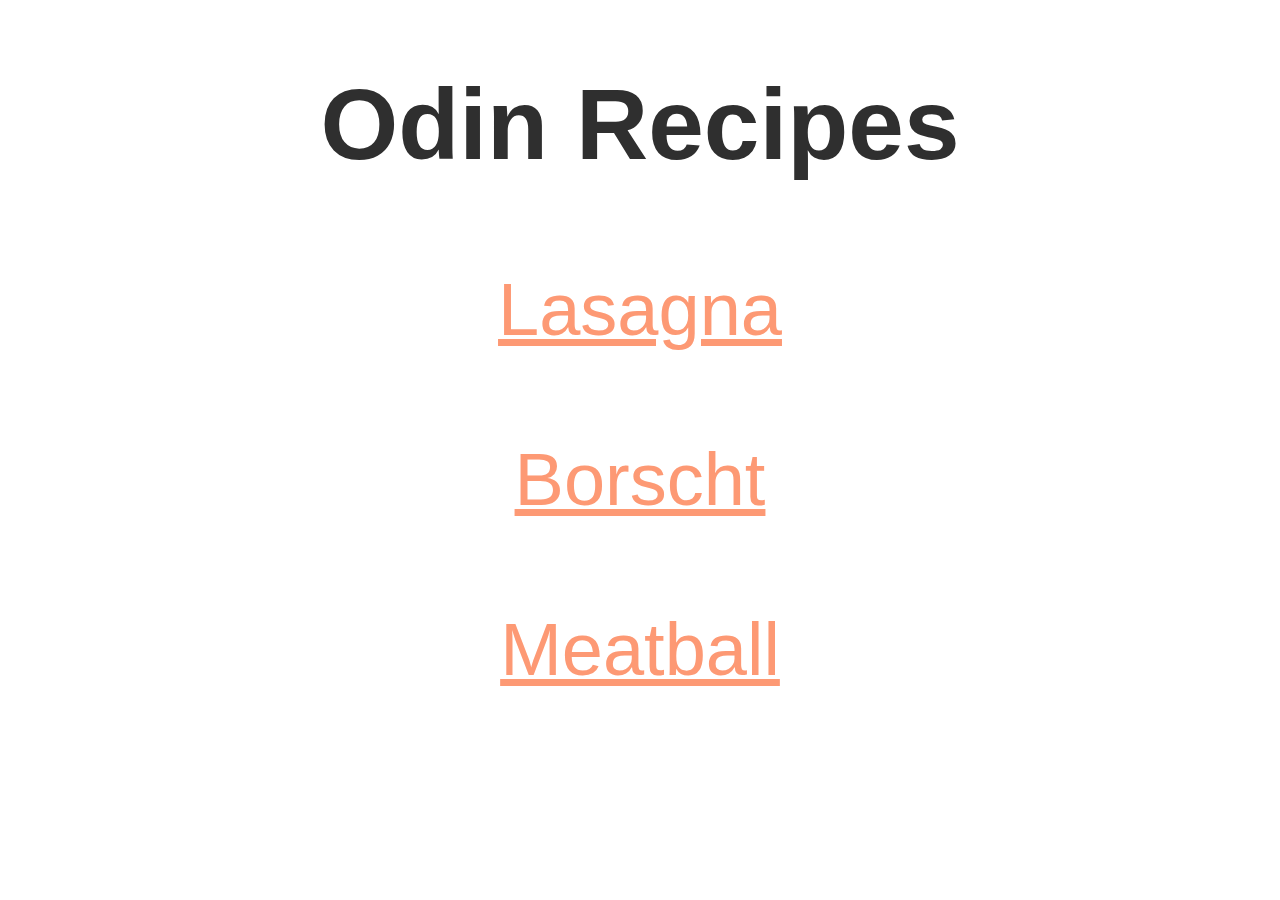
<file: index.html>
<!DOCTYPE html>
<html lang="en">
<head>
    <meta charset="UTF-8">
    <meta http-equiv="X-UA-Compatible" content="IE=edge">
    <meta name="viewport" content="width=device-width, initial-scale=1.0">
    <link rel="stylesheet" href="./style.css">
    <title>Odin Recipes</title>
</head>
<body>
    <h1>Odin Recipes</h1>
    <ul></ul>
    <li><a href="recipes/lasagna.html">Lasagna</a></li>
    <li><a href="recipes/borscht.html">Borscht</a></li>
    <li><a href="recipes/meatball.html">Meatball</a></li>
    </ul>
</body>
</html>
</file>
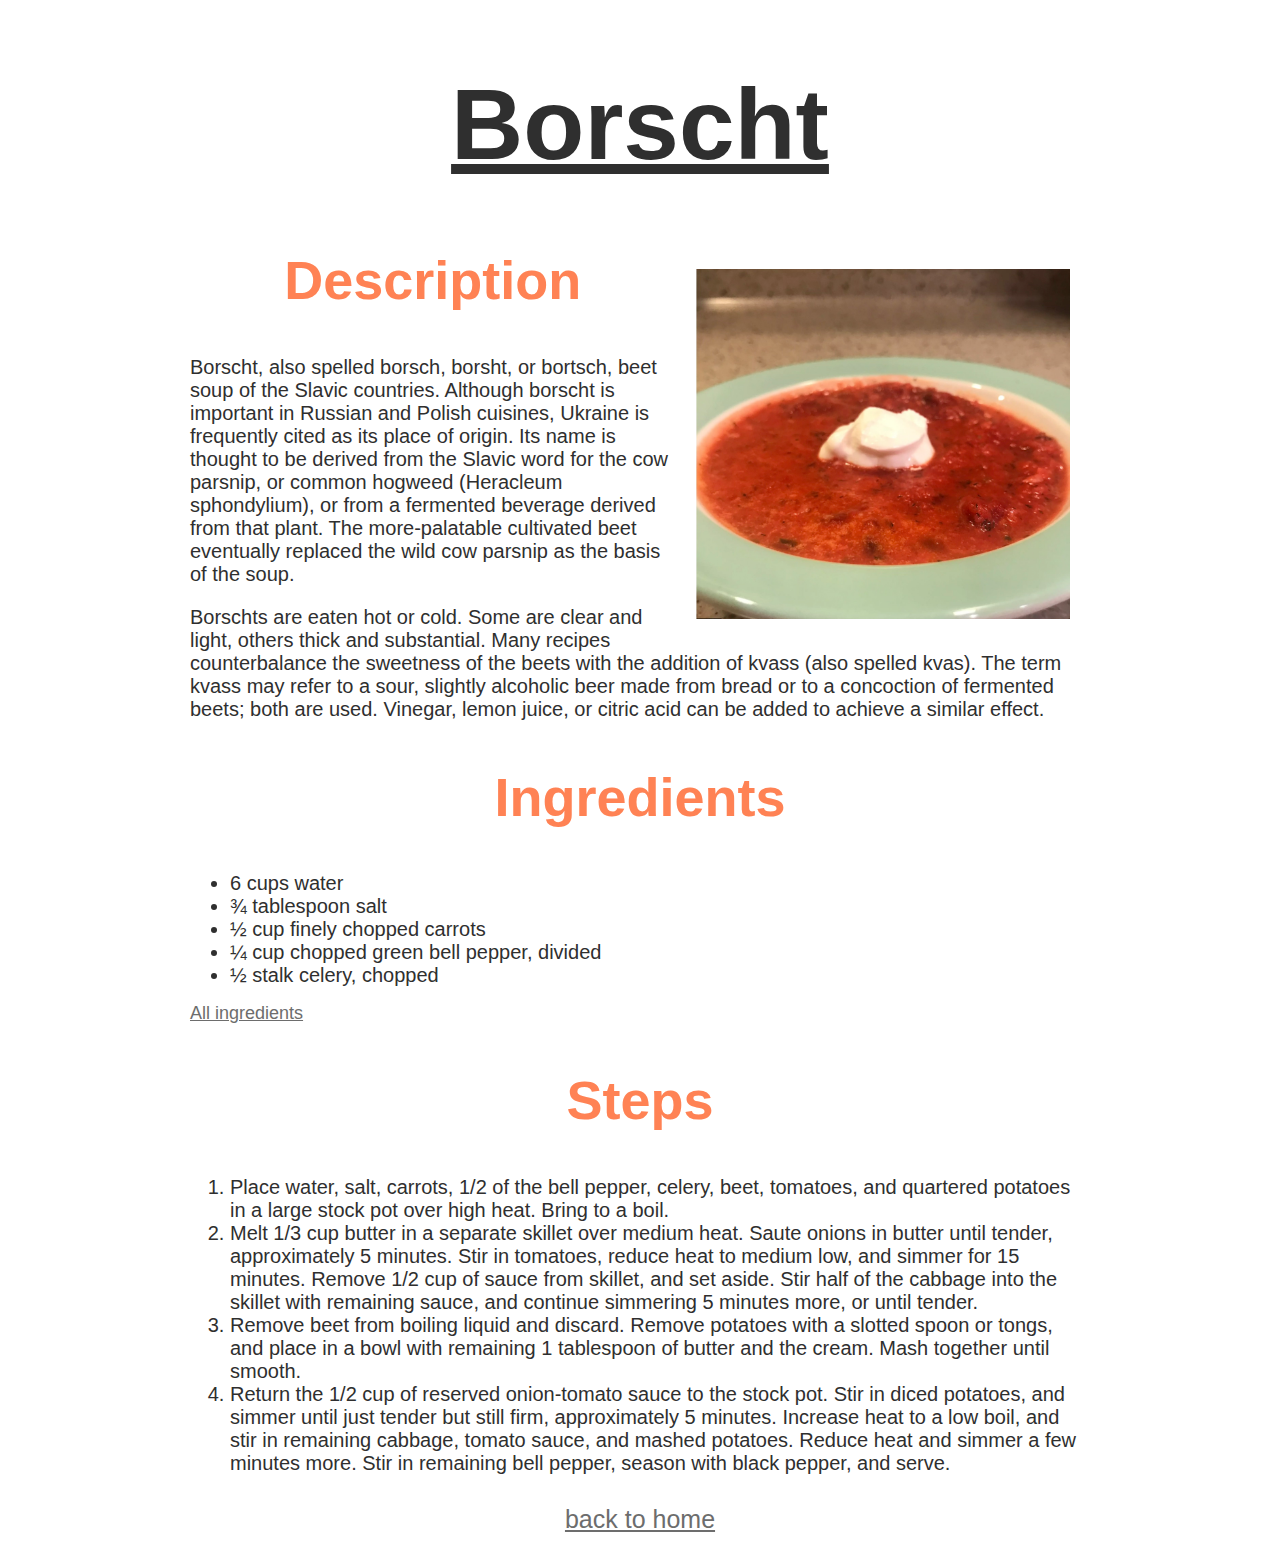
<file: recipes/borscht.html>
<!DOCTYPE html>
<html lang="en">
<head>
    <meta charset="UTF-8">
    <meta http-equiv="X-UA-Compatible" content="IE=edge">
    <meta name="viewport" content="width=device-width, initial-scale=1.0">
    <link rel="stylesheet" href="./borshct.css">
    <title>Borscht</title>
</head>
<body>
    <h1>Borscht</h1>

    <img src="../img/borscht.jpeg" alt="borscht">

    <h2>Description</h2>

    <p>Borscht, also spelled borsch, borsht, or bortsch, beet soup of the Slavic countries. Although borscht is important in Russian and Polish cuisines, Ukraine is frequently cited as its place of origin. Its name is thought to be derived from the Slavic word for the cow parsnip, or common hogweed (Heracleum sphondylium), or from a fermented beverage derived from that plant. The more-palatable cultivated beet eventually replaced the wild cow parsnip as the basis of the soup.</p>

    <p>Borschts are eaten hot or cold. Some are clear and light, others thick and substantial. Many recipes counterbalance the sweetness of the beets with the addition of kvass (also spelled kvas). The term kvass may refer to a sour, slightly alcoholic beer made from bread or to a concoction of fermented beets; both are used. Vinegar, lemon juice, or citric acid can be added to achieve a similar effect.</p>

    <h2>Ingredients</h2>

    <ul>
        <li>6 cups water</li>
        <li>¾ tablespoon salt</li>
        <li>½ cup finely chopped carrots</li>
        <li>¼ cup chopped green bell pepper, divided</li>
        <li>½ stalk celery, chopped</li>
    </ul>
    <a class="all-ing" href="https://www.allrecipes.com/recipe/13015/borscht-i/">All ingredients</a>

    <h2>Steps</h2>

    <ol>
        <li>Place water, salt, carrots, 1/2 of the bell pepper, celery, beet, tomatoes, and quartered potatoes in a large stock pot over high heat. Bring to a boil.</li>
        <li>Melt 1/3 cup butter in a separate skillet over medium heat. Saute onions in butter until tender, approximately 5 minutes. Stir in tomatoes, reduce heat to medium low, and simmer for 15 minutes. Remove 1/2 cup of sauce from skillet, and set aside. Stir half of the cabbage into the skillet with remaining sauce, and continue simmering 5 minutes more, or until tender.</li>
        <li>Remove beet from boiling liquid and discard. Remove potatoes with a slotted spoon or tongs, and place in a bowl with remaining 1 tablespoon of butter and the cream. Mash together until smooth.
        </li>
        <li>Return the 1/2 cup of reserved onion-tomato sauce to the stock pot. Stir in diced potatoes, and simmer until just tender but still firm, approximately 5 minutes. Increase heat to a low boil, and stir in remaining cabbage, tomato sauce, and mashed potatoes. Reduce heat and simmer a few minutes more. Stir in remaining bell pepper, season with black pepper, and serve.
        </li>
    </ol>
        <a class="back" href="../index.html">back to home</a>
</body>
</html>
</file>
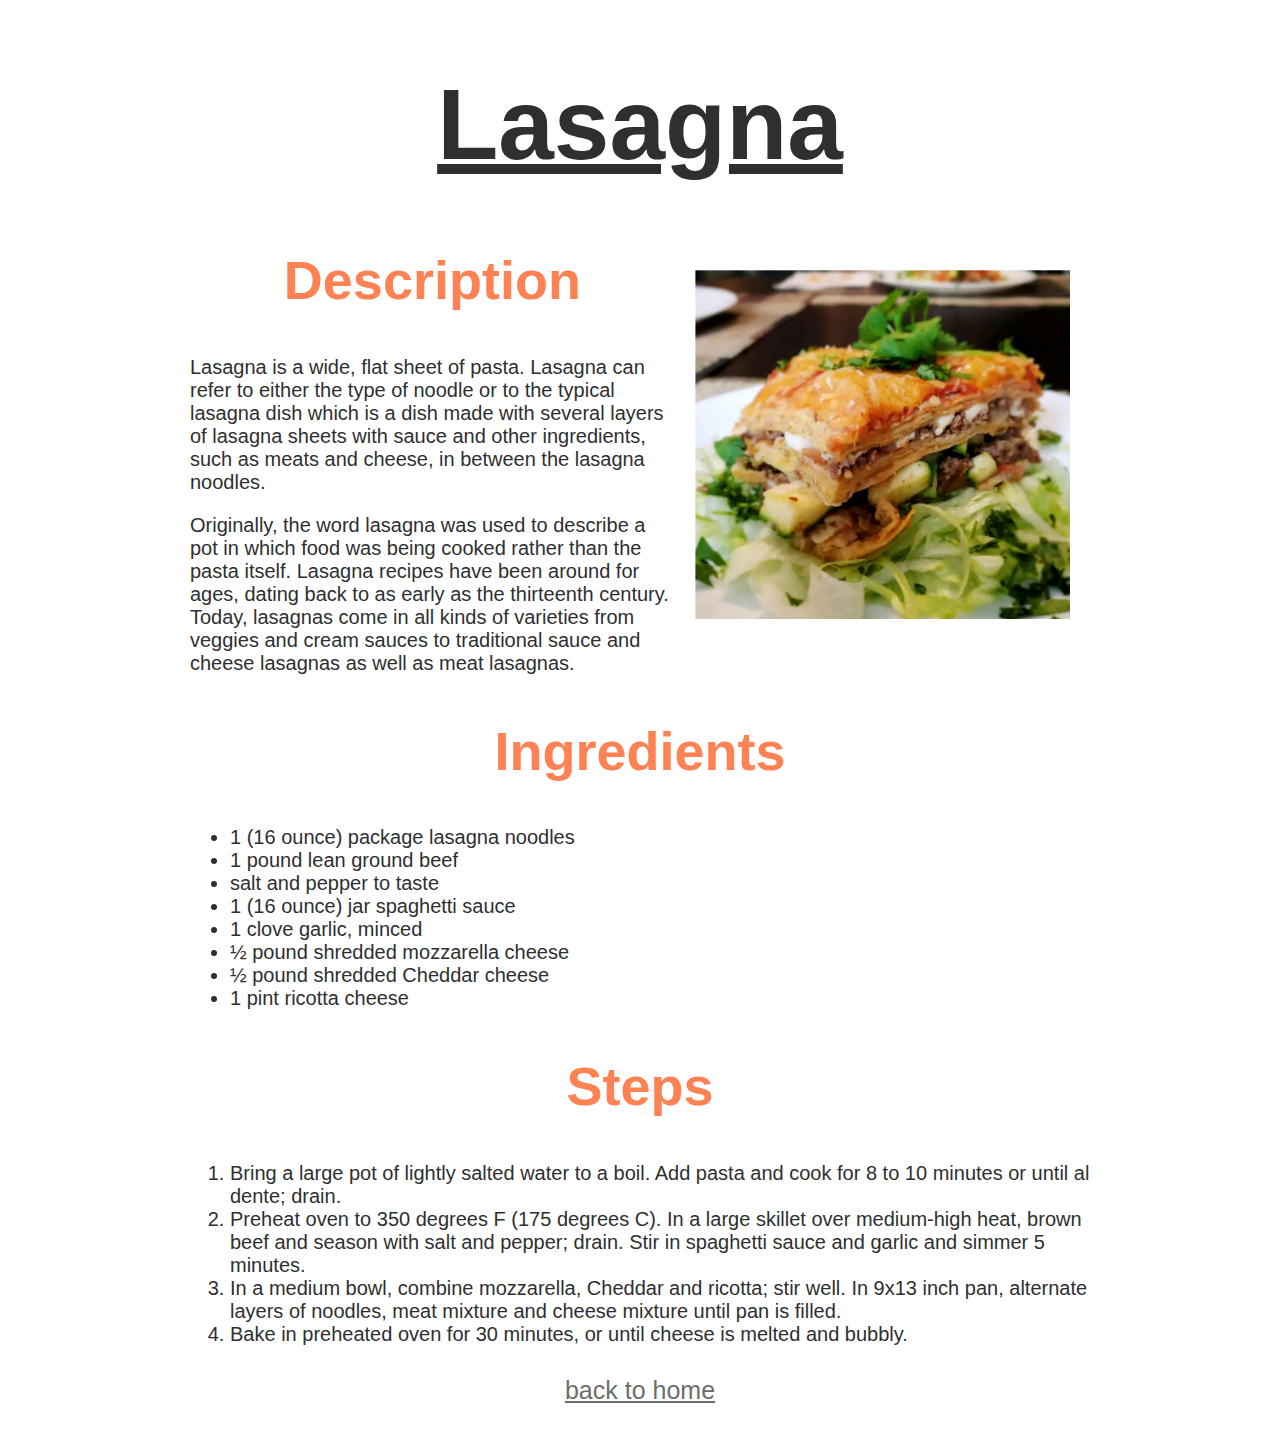
<file: recipes/lasagna.html>
<!DOCTYPE html>
<html lang="en">
<head>
    <meta charset="UTF-8">
    <meta http-equiv="X-UA-Compatible" content="IE=edge">
    <meta name="viewport" content="width=device-width, initial-scale=1.0">
    <link rel="stylesheet" href="./borshct.css">
    <title>Lasagna</title>
</head>
<body>
    <h1>Lasagna</h1>
    <img src="../img/lasagna.jpeg" alt="lasagna">
    <h2>Description</h2>
    <p>Lasagna is a wide, flat sheet of pasta. Lasagna can refer to either the type of noodle or to the typical lasagna dish which is a dish made with several layers of lasagna sheets with sauce and other ingredients, such as meats and cheese, in between the lasagna noodles.</p>

    <p>Originally, the word lasagna was used to describe a pot in which food was being cooked rather than the pasta itself.  Lasagna recipes have been around for ages, dating back to as early as the thirteenth century.  Today, lasagnas come in all kinds of varieties from veggies and cream sauces to traditional sauce and cheese lasagnas as well as meat lasagnas.</p>

    <h2>Ingredients</h2>

    <ul>
        <li>1 (16 ounce) package lasagna noodles</li>
        <li>1 pound lean ground beef</li>
        <li>salt and pepper to taste</li>
        <li>1 (16 ounce) jar spaghetti sauce</li>
        <li>1 clove garlic, minced</li>
        <li>½ pound shredded mozzarella cheese</li>
        <li>½ pound shredded Cheddar cheese</li>
        <li>1 pint ricotta cheese</li>
    </ul>
    <h2>Steps</h2>

    <ol>
        <li>Bring a large pot of lightly salted water to a boil. Add pasta and cook for 8 to 10 minutes or until al dente; drain.</li>
        <li>Preheat oven to 350 degrees F (175 degrees C). In a large skillet over medium-high heat, brown beef and season with salt and pepper; drain. Stir in spaghetti sauce and garlic and simmer 5 minutes.</li>
        <li>In a medium bowl, combine mozzarella, Cheddar and ricotta; stir well. In 9x13 inch pan, alternate layers of noodles, meat mixture and cheese mixture until pan is filled.</li>
        <li>Bake in preheated oven for 30 minutes, or until cheese is melted and bubbly.</li>
    </ol>

    <a class="back" href="../index.html">back to home</a>

</body>
</html>
</file>
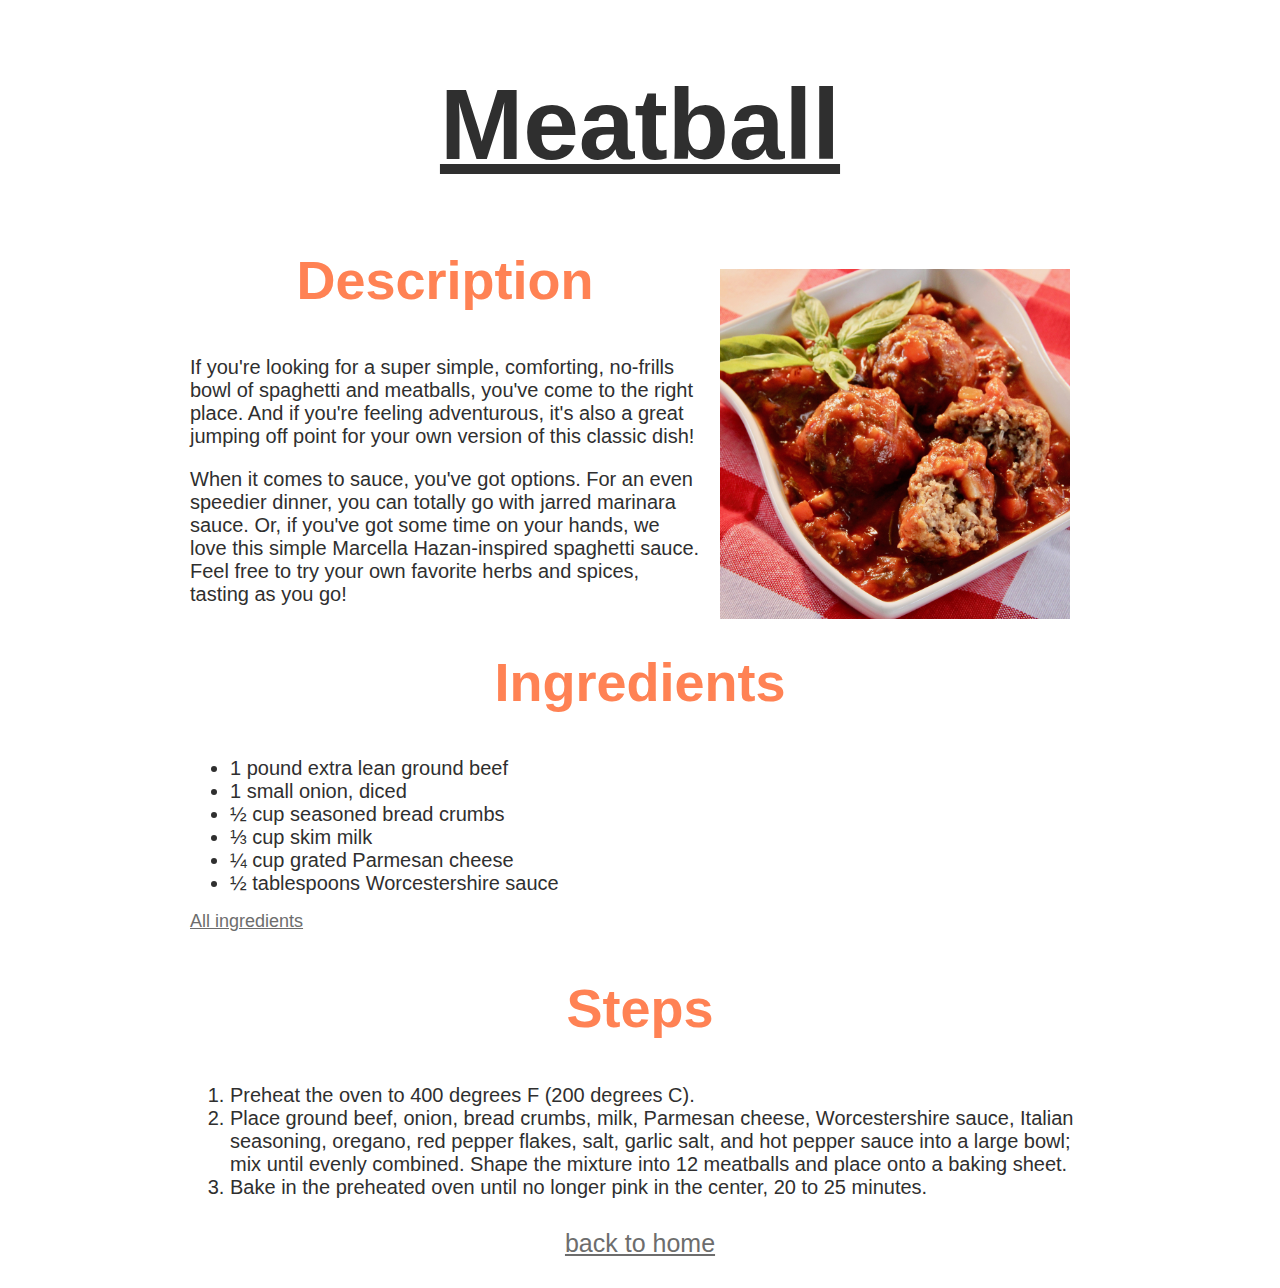
<file: recipes/meatball.html>
<!DOCTYPE html>
<html lang="en">
<head>
    <meta charset="UTF-8">
    <meta http-equiv="X-UA-Compatible" content="IE=edge">
    <meta name="viewport" content="width=device-width, initial-scale=1.0">
    <link rel="stylesheet" href="./borshct.css">
    <title>Meatball</title>
</head>
<body>
    <h1>Meatball</h1>
    <img src="../img/meatball.jpeg" alt="meatball">
    <h2>Description</h2>
    <p>If you're looking for a super simple, comforting, no-frills bowl of spaghetti and meatballs, you've come to the right place. And if you're feeling adventurous, it's also a great jumping off point for your own version of this classic dish!</p>

    <p>When it comes to sauce, you've got options. For an even speedier dinner, you can totally go with jarred marinara sauce. Or, if you've got some time on your hands, we love this simple Marcella Hazan-inspired spaghetti sauce. Feel free to try your own favorite herbs and spices, tasting as you go!  </p>

    <h2>Ingredients</h2>

    <ul>
        <li>1 pound extra lean ground beef</li>
        <li>1 small onion, diced</li>
        <li>½ cup seasoned bread crumbs</li>
        <li>⅓ cup skim milk</li>
        <li>¼ cup grated Parmesan cheese</li>
        <li>½ tablespoons Worcestershire sauce</li>
    </ul>

    <a class="all-ing" href="https://www.allrecipes.com/recipe/213742/meatball-nirvana/">All ingredients</a>

    <h2>Steps</h2>

    <ol>
        <li>Preheat the oven to 400 degrees F (200 degrees C).</li>
        <li>Place ground beef, onion, bread crumbs, milk, Parmesan cheese, Worcestershire sauce, Italian seasoning, oregano, red pepper flakes, salt, garlic salt, and hot pepper sauce into a large bowl; mix until evenly combined. Shape the mixture into 12 meatballs and place onto a baking sheet.</li>
        <li>Bake in the preheated oven until no longer pink in the center, 20 to 25 minutes.</li>
    </ol>
    <a class="back" href="../index.html">back to home</a>
</body>
</html>
</file>
<file: style.css>
body {
    font-family:Verdana, Geneva, Tahoma, sans-serif;
}

h1 {
    font-size: 100px;
    text-align:center;

    color: #2f2f2f;
    
}

a {
    font-size: 74px;;

    color: rgb(253, 153, 116);
}

li {
    list-style-type: none;
    text-align: center;
    margin-top: 85px;

    font-family:Verdana, Geneva, Tahoma, sans-serif;
    
}
</file>
<file: recipes/borshct.css>
body {
    font-family:Verdana, Geneva, Tahoma, sans-serif, serif;

    background-color: rgb(255, 255, 255);
    width: 900px;
    margin: auto;
}

img {
    display: block;
    float: right;
    width: auto;
    height: 350px;
    margin: 20px 20px 20px 20px;
}

h1 {
    font-size: 100px;
    text-align:center;
    text-decoration:underline;

    color: #2f2f2f;
}

h2 {
    font-size: 54px;;
    text-align: center;

    color: rgb(255, 130, 84);
}

p {
    font-size: 20px;
    color: #2f2f2f;
}

li {
    font-size: 20px;
    color: #2f2f2f;
}

.all-ing {
    font-size: 18px;
    color: #6d6d6d;

}

a {
    display: block;
}
.back {
    font-size: 25px;
    text-align:center;
    color: #6d6d6d;

    margin: 30px auto 30px;

}
</file>
